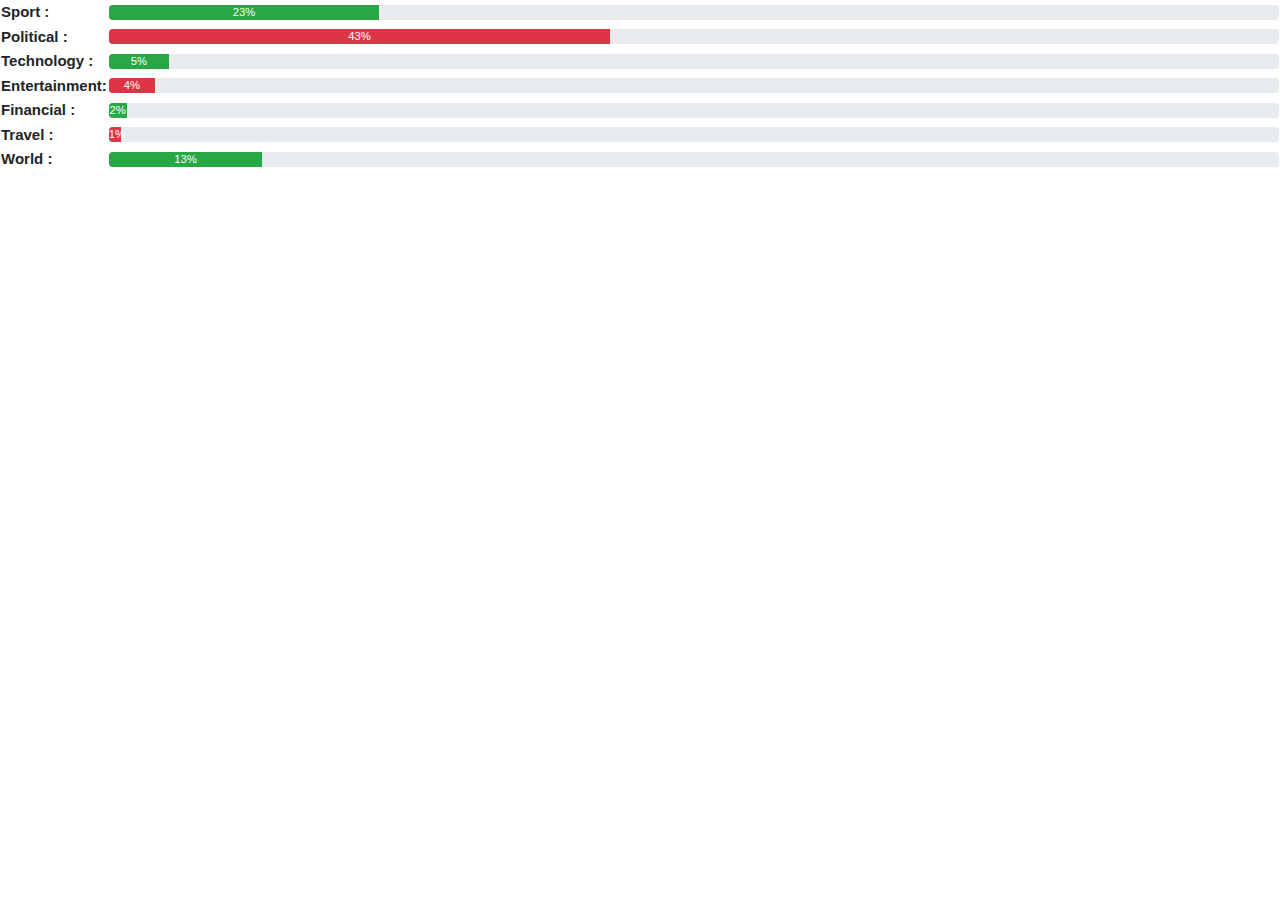
<file: 3-python/capstone/article_classification/capstone_web3/WebPages/inindex.html>
<!DOCTYPE html>
<html lang="en"><head><meta http-equiv="Content-Type" content="text/html; charset=UTF-8">
        
        <meta name="viewport" content="width=device-width, initial-scale=1.0">
        <meta name="description" content="Responsive blog template">
        <meta name="author" content="Zoyothemes">
        <meta name="viewport" content="width=device-width, initial-scale=1">
        <link rel="stylesheet" href="https://www.w3schools.com/w3css/4/w3.css">

        <!-- Google Fonts -->
        <link href="css" rel="stylesheet">

        <!-- Bootstrap core CSS -->
        <link href="./bootstrap.min.css" rel="stylesheet">

        <!-- MENU CSS -->
        <link href="./metismenu.min.css" rel="stylesheet" type="text/css">

        <!-- MATERIALDESIGN ICON -->
        <link rel="stylesheet" type="text/css" href="./materialdesignicons.min.css">

        
        <!-- CUSTOM STYLESHEET -->
        <link href="./stylefortable.css" rel="stylesheet" type="text/css">

    <style>
   </style>

    </head>

    <body>
            <div class="page-wrapper">
          

                    <table>
                        <tr>
                          <td style="width:25px">
                              <b>Sport :</b>
                          </td>
                          <td>
                              <div class="progress">
                                  <div class="progress-bar bg-success" role="progressbar" style="width: 23.092% " aria-valuenow="25" aria-valuemin="0" aria-valuemax="100">23%</div>
                              </div>
                         </td>
                        </tr>


                        <tr>
                            <td style="width:25px">
                                <b> Political :</b>
                            </td>
                            <td>
                                <div class="progress">
                                    <div class="progress-bar bg-danger" role="progressbar" style="width: 42.846000000000004% " aria-valuenow="25" aria-valuemin="0" aria-valuemax="100">43%</div>
                                </div>
                           </td>
                          </tr>


                          <tr>
                              <td style="width:50px">
                                  <b>Technology :</b>
                              </td>
                              <td>
                                  <div class="progress">
                                      <div class="progress-bar bg-success" role="progressbar" style="width: 5.152% " aria-valuenow="25" aria-valuemin="0" aria-valuemax="100">5%</div>
                                  </div>
                             </td>
                            </tr>


                            <tr>
                                <td style="width:25px">
                                    <b>Entertainment:</b>
                                </td>
                                <td>
                                    <div class="progress">
                                        <div class="progress-bar bg-danger" role="progressbar" style="width: 3.949% " aria-valuenow="25" aria-valuemin="0" aria-valuemax="100">4%</div>
                                    </div>
                               </td>
                              </tr>


                              <tr>
                                  <td style="width:25px">
                                      <b>Financial :</b>
                                  </td>
                                  <td>
                                      <div class="progress">
                                          <div class="progress-bar bg-success" role="progressbar" style="width: 1.521% " aria-valuenow="25" aria-valuemin="0" aria-valuemax="100">2%</div>
                                      </div>
                                 </td>
                                </tr>


                                <tr>
                                    <td style="width:25px">
                                        <b>Travel :</b>
                                    </td>
                                    <td>
                                        <div class="progress">
                                            <div class="progress-bar bg-danger" role="progressbar" style="width: 1.016% " aria-valuenow="25" aria-valuemin="0" aria-valuemax="100">1%</div>
                                        </div>
                                   </td>
                                  </tr>


                                  <tr>
                                      <td style="width:25px">
                                          <b>World :</b>
                                      </td>
                                      <td>
                                          <div class="progress">
                                              <div class="progress-bar bg-success" role="progressbar" style="width: 13.100000000000001% " aria-valuenow="25" aria-valuemin="0" aria-valuemax="100">13%</div>
                                          </div>
                                     </td>
                                    </tr>
                        </table>


                         

            </div>
   </body>


    <script>


        //location.reload();


    </script>


</html>
</file>
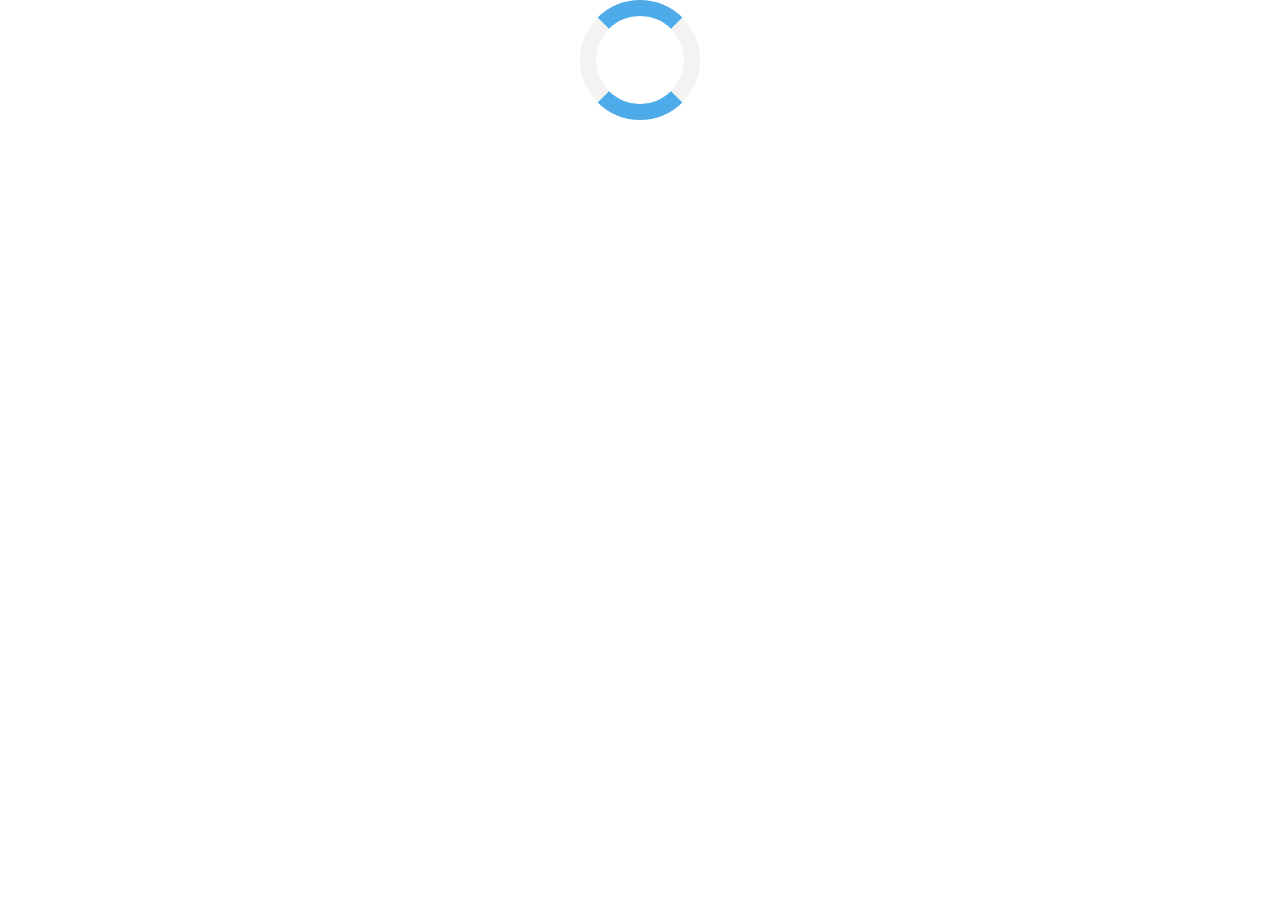
<file: 3-python/capstone/article_classification/capstone_web3/WebPages/inindexStart.html>
<!DOCTYPE html>
<html lang="en"><head><meta http-equiv="Content-Type" content="text/html; charset=UTF-8">

        <meta name="viewport" content="width=device-width, initial-scale=1.0">
        <meta name="description" content="Responsive blog template">
        <meta name="author" content="Zoyothemes">


        <!-- Google Fonts -->
        <link href="css" rel="stylesheet">

        <!-- Bootstrap core CSS -->
        <link href="./bootstrap.min.css" rel="stylesheet">

        <!-- MENU CSS -->
        <link href="./metismenu.min.css" rel="stylesheet" type="text/css">

        <!-- MATERIALDESIGN ICON -->
        <link rel="stylesheet" type="text/css" href="./materialdesignicons.min.css">

    <style>
        .loader {
    border: 16px solid #f3f3f3;
    border-radius: 50%;
    border-top: 16px solid rgb(78, 171, 233);
    border-bottom: 16px solid rgb(78, 171, 233);
    width: 120px;
    height: 120px;
    -webkit-animation: spin 2s linear infinite;
    animation: spin 2s linear infinite;
  }

  @-webkit-keyframes spin {
    0% { -webkit-transform: rotate(0deg); }
    100% { -webkit-transform: rotate(360deg); }
  }

  @keyframes spin {
    0% { transform: rotate(0deg); }
    100% { transform: rotate(360deg); }
  }
   </style>

    </head>

    <body>
        <center>
            <div class="page-wrapper">
                    <meta http-equiv="refresh" content="7">
                    <div class="loader" id="myDIV" ></div>
            </div>
        </center>
   </body>

<script>
    function codeAddress() {
        var i=0;
        var x = document.getElementById("myDIV");
    if(i==1){
        x.style.display = "none";
    }
        }
        window.onload = codeAddress;


</script>

</html>
</file>
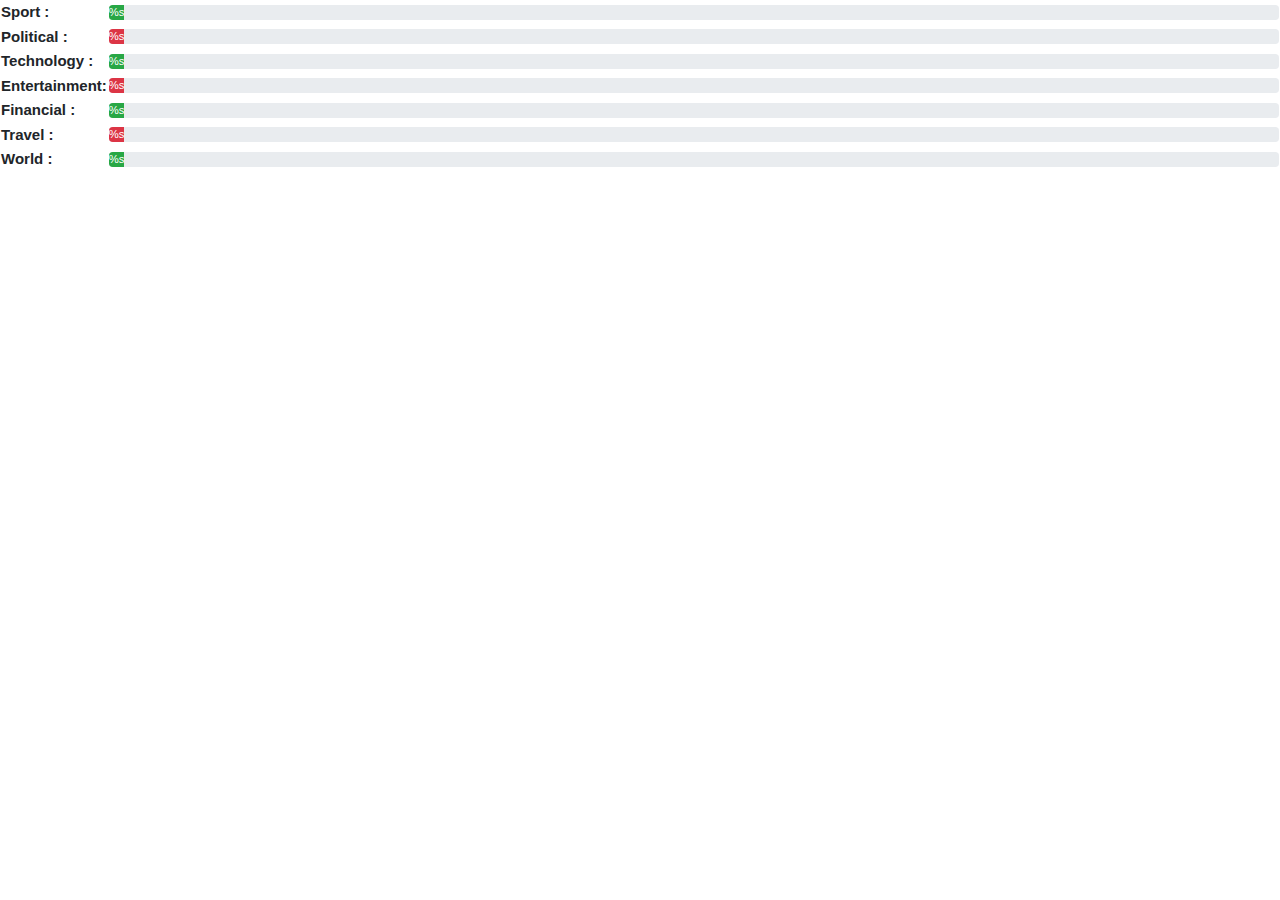
<file: 3-python/capstone/article_classification/capstone_web3/WebPages/inindexStop.html>
<!DOCTYPE html>
<html lang="en"><head><meta http-equiv="Content-Type" content="text/html; charset=UTF-8">
        
        <meta name="viewport" content="width=device-width, initial-scale=1.0">
        <meta name="description" content="Responsive blog template">
        <meta name="author" content="Zoyothemes">
        <meta name="viewport" content="width=device-width, initial-scale=1">
        <link rel="stylesheet" href="https://www.w3schools.com/w3css/4/w3.css">

        <!-- Google Fonts -->
        <link href="css" rel="stylesheet">

        <!-- Bootstrap core CSS -->
        <link href="./bootstrap.min.css" rel="stylesheet">

        <!-- MENU CSS -->
        <link href="./metismenu.min.css" rel="stylesheet" type="text/css">

        <!-- MATERIALDESIGN ICON -->
        <link rel="stylesheet" type="text/css" href="./materialdesignicons.min.css">

        
        <!-- CUSTOM STYLESHEET -->
        <link href="./stylefortable.css" rel="stylesheet" type="text/css">

    <style>
   </style>

    </head>

    <body>
            <div class="page-wrapper">
          

                    <table>
                        <tr>
                          <td style="width:25px">
                              <b>Sport :</b>
                          </td>
                          <td>
                              <div class="progress">
                                  <div class="progress-bar bg-success" role="progressbar" style="width: %s " aria-valuenow="25" aria-valuemin="0" aria-valuemax="100">%s</div>
                              </div>
                         </td>
                        </tr>


                        <tr>
                            <td style="width:25px">
                                <b> Political :</b>
                            </td>
                            <td>
                                <div class="progress">
                                    <div class="progress-bar bg-danger" role="progressbar" style="width: %s " aria-valuenow="25" aria-valuemin="0" aria-valuemax="100">%s</div>
                                </div>
                           </td>
                          </tr>


                          <tr>
                              <td style="width:50px">
                                  <b>Technology :</b>
                              </td>
                              <td>
                                  <div class="progress">
                                      <div class="progress-bar bg-success" role="progressbar" style="width: %s " aria-valuenow="25" aria-valuemin="0" aria-valuemax="100">%s</div>
                                  </div>
                             </td>
                            </tr>


                            <tr>
                                <td style="width:25px">
                                    <b>Entertainment:</b>
                                </td>
                                <td>
                                    <div class="progress">
                                        <div class="progress-bar bg-danger" role="progressbar" style="width: %s " aria-valuenow="25" aria-valuemin="0" aria-valuemax="100">%s</div>
                                    </div>
                               </td>
                              </tr>


                              <tr>
                                  <td style="width:25px">
                                      <b>Financial :</b>
                                  </td>
                                  <td>
                                      <div class="progress">
                                          <div class="progress-bar bg-success" role="progressbar" style="width: %s " aria-valuenow="25" aria-valuemin="0" aria-valuemax="100">%s</div>
                                      </div>
                                 </td>
                                </tr>


                                <tr>
                                    <td style="width:25px">
                                        <b>Travel :</b>
                                    </td>
                                    <td>
                                        <div class="progress">
                                            <div class="progress-bar bg-danger" role="progressbar" style="width: %s " aria-valuenow="25" aria-valuemin="0" aria-valuemax="100">%s</div>
                                        </div>
                                   </td>
                                  </tr>


                                  <tr>
                                      <td style="width:25px">
                                          <b>World :</b>
                                      </td>
                                      <td>
                                          <div class="progress">
                                              <div class="progress-bar bg-success" role="progressbar" style="width: %s " aria-valuenow="25" aria-valuemin="0" aria-valuemax="100">%s</div>
                                          </div>
                                     </td>
                                    </tr>
                        </table>


                         

            </div>
   </body>


    <script>


        //location.reload();


    </script>


</html>
</file>
<file: 3-python/capstone/article_classification/capstone_web3/WebPages/stylefortable.css>
table{
width:100%;
}
</file>
<file: 3-python/capstone/article_classification/capstone_web3/WebPages/metismenu.min.css>
/*
 * metismenu - v2.7.0
 * A jQuery menu plugin
 * https://github.com/onokumus/metismenu#readme
 *
 * Made by Osman Nuri Okumus <onokumus@gmail.com> (https://github.com/onokumus)
 * Under MIT License
 */

.metismenu .arrow{float:right;line-height:1.42857}[dir=rtl] .metismenu .arrow{float:left}.metismenu .glyphicon.arrow:before{content:"\e079"}.metismenu .active>a>.glyphicon.arrow:before{content:"\e114"}.metismenu .fa.arrow:before{content:"\f104"}.metismenu .active>a>.fa.arrow:before{content:"\f107"}.metismenu .ion.arrow:before{content:"\f3d2"}.metismenu .active>a>.ion.arrow:before{content:"\f3d0"}.metismenu .plus-times{float:right}[dir=rtl] .metismenu .plus-times{float:left}.metismenu .fa.plus-times:before{content:"\f067"}.metismenu .active>a>.fa.plus-times{-webkit-transform:rotate(45deg);-ms-transform:rotate(45deg);-o-transform:rotate(45deg);transform:rotate(45deg)}.metismenu .plus-minus{float:right}[dir=rtl] .metismenu .plus-minus{float:left}.metismenu .fa.plus-minus:before{content:"\f067"}.metismenu .active>a>.fa.plus-minus:before{content:"\f068"}.metismenu .collapse{display:none}.metismenu .collapse.in{display:block}.metismenu .collapsing{position:relative;height:0;overflow:hidden;-webkit-transition-timing-function:ease;-o-transition-timing-function:ease;transition-timing-function:ease;-webkit-transition-duration:.35s;-o-transition-duration:.35s;transition-duration:.35s;-webkit-transition-property:height,visibility;-o-transition-property:height,visibility;transition-property:height,visibility}.metismenu .has-arrow{position:relative}.metismenu .has-arrow:after{position:absolute;content:"";width:.5em;height:.5em;border-width:1px 0 0 1px;border-style:solid;border-color:initial;right:1em;-webkit-transform:rotate(-45deg) translateY(-50%);-ms-transform:rotate(-45deg) translateY(-50%);-o-transform:rotate(-45deg) translateY(-50%);transform:rotate(-45deg) translateY(-50%);-webkit-transform-origin:top;-ms-transform-origin:top;-o-transform-origin:top;transform-origin:top;top:50%;-webkit-transition:all .3s ease-out;-o-transition:all .3s ease-out;transition:all .3s ease-out}[dir=rtl] .metismenu .has-arrow:after{right:auto;left:1em;-webkit-transform:rotate(135deg) translateY(-50%);-ms-transform:rotate(135deg) translateY(-50%);-o-transform:rotate(135deg) translateY(-50%);transform:rotate(135deg) translateY(-50%)}.metismenu .active>.has-arrow:after,.metismenu .has-arrow[aria-expanded=true]:after{-webkit-transform:rotate(-135deg) translateY(-50%);-ms-transform:rotate(-135deg) translateY(-50%);-o-transform:rotate(-135deg) translateY(-50%);transform:rotate(-135deg) translateY(-50%)}
</file>
